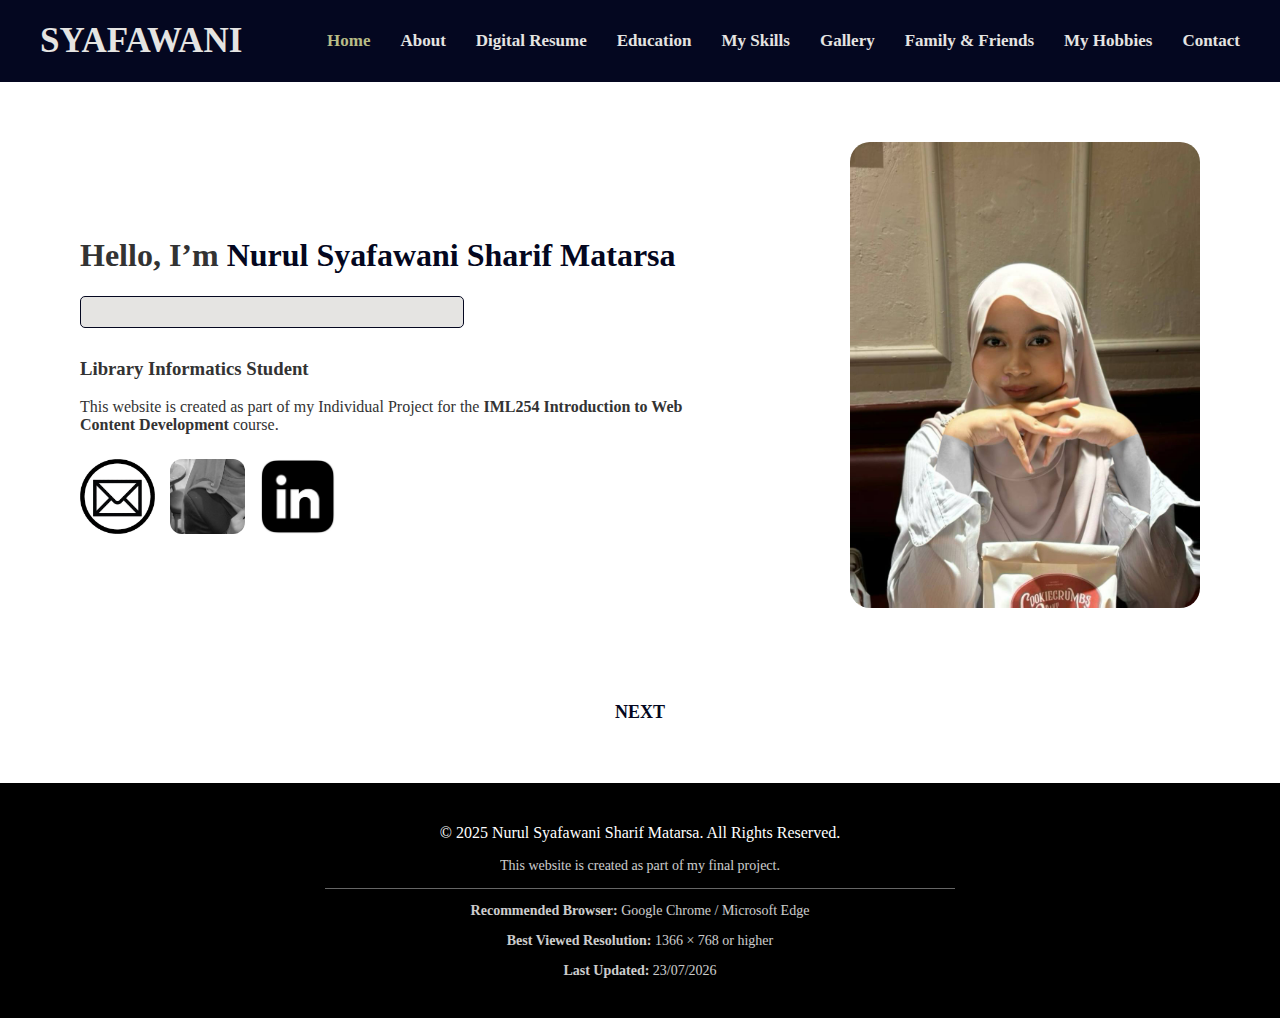
<file: index.html>
<!DOCTYPE html>
<html lang="en">

<head>
  <meta charset="UTF-8">
  <title>Syafawani | Home</title>
  <link rel="stylesheet" href="style.css">
  <meta name="keywords" content="nurul syafawani, library informatics, uitm, digital resume, web content development">
  <meta name="description" content="Personal website and e-resume of Nurul Syafawani Sharif Matarsa, Library Informatics student at UiTM.">
  <meta name="author" content="Nurul Syafawani Sharif Matarsa">
  <script src="script.js" defer></script>
</head>

<body>

<nav class="navbar">
    <div class="logo">SYAFAWANI</div>
    <ul class="nav-links">
      <li><a href="index.html" class="active">Home</a></li> 
      
      <li><a href="about.html">About</a></li>
      <li><a href="digital-resume.html">Digital Resume</a></li>
      <li><a href="education.html">Education</a></li>
      <li><a href="skills.html">My Skills</a></li>
      <li><a href="gallery.html">Gallery</a></li>
      <li><a href="family-friends.html">Family & Friends</a></li>
      <li><a href="hobbies.html">My Hobbies</a></li>
      <li><a href="contact.html">Contact</a></li>
    </ul>
</nav>

<section class="page-section" style="display: flex; justify-content: space-between; align-items: center; gap: 60px;">

<div style="flex-basis: 60%; max-width: 60%;">
<h1>Hello, I’m <span style="color: #040720; font-weight: bold;">Nurul Syafawani Sharif Matarsa</span></h1>

<div class="marquee-container">
<p id="changing-text" class="marquee-text"></p>
</div>

<h3>Library Informatics Student</h3>
<p>
This website is created as part of my Individual Project for the 
<strong>IML254 Introduction to Web Content Development</strong> course.
</p>

<div style="display: flex; gap: 15px; margin-top: 25px;">
<a href="https://mail.google.com/mail/?view=cm&fs=1&to=nsyafawani.info@gmail.com" target="_blank">
  <img src="email.jpg" alt="Email" class="icon-square">
</a>
<a href="https://www.instagram.com/sfytk_/" target="_blank">
  <img src="instagram.jpg" alt="Instagram" class="icon-square">
</a>
<a href="https://www.linkedin.com/in/nurul-syafawani-sharif-matarsa-86b335362" target="_blank">
  <img src="linkedin.jpg" alt="LinkedIn" class="icon-square">
</a>
</div>
</div>

<div style="flex-basis: 40%; text-align: right;">
  <img src="profile.jpg" alt="Syafawani Photo" class="img-portrait" 
style="width: 350px; height: 466px; border-radius: 20px;">
</div>

</section>


<div class="bottom-nav">
  <a href="about.html">NEXT</a>
</div>


<footer class="footer">

<p>© 2025 Nurul Syafawani Sharif Matarsa. All Rights Reserved.</p>

<p class="footer-subtext">
This website is created as part of my final project.
</p>

<hr class="footer-line">
<p class="footer-subtext"><strong>Recommended Browser:</strong> Google Chrome / Microsoft Edge</p>
    <p class="footer-subtext"><strong>Best Viewed Resolution:</strong> 1366 × 768 or higher</p>

<p class="footer-subtext">
<strong>Last Updated:</strong> <span id="lastUpdated"></span>
</p>

</footer>
</body>
</html>
</file>
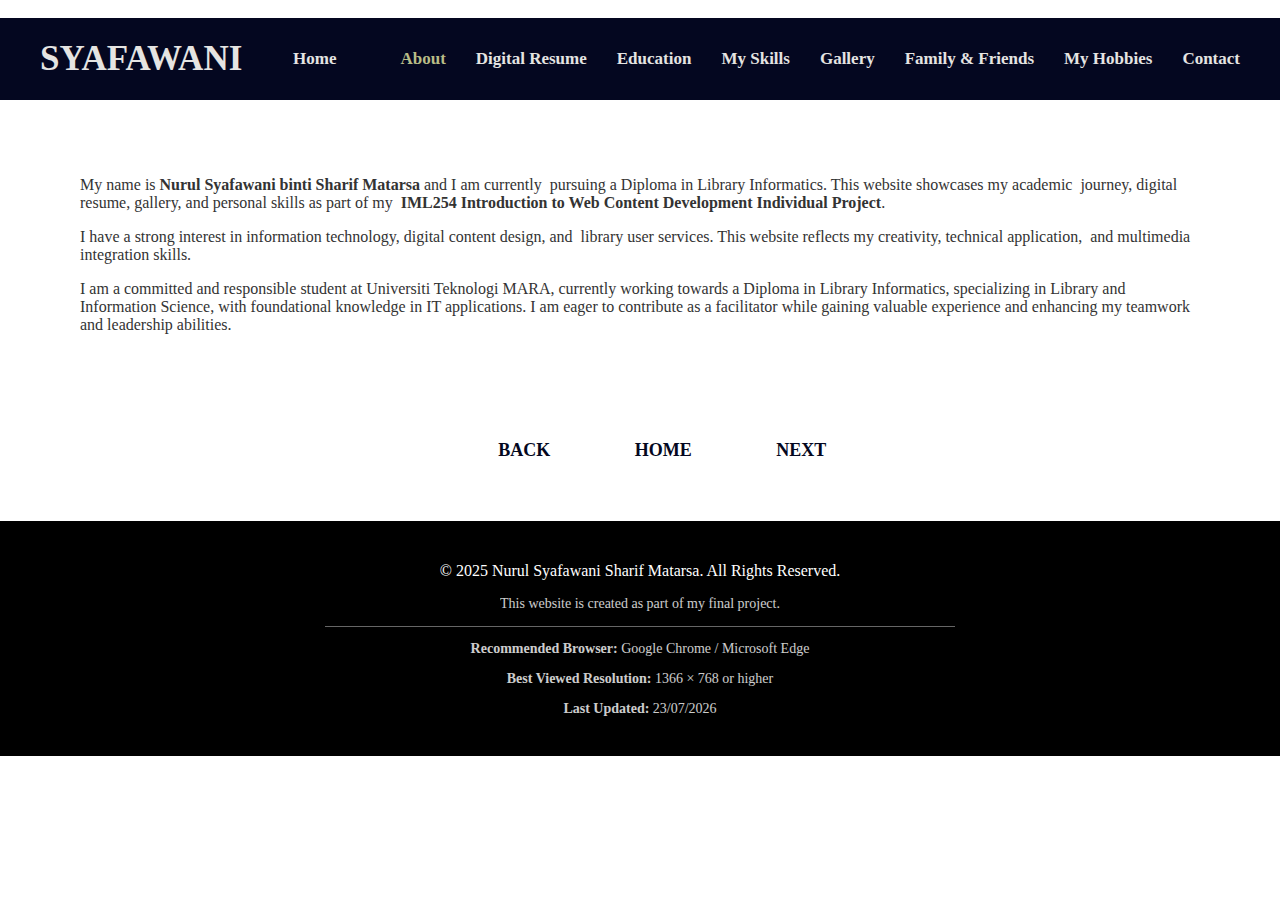
<file: about.html>
<!DOCTYPE html>
<html lang="en">

<head>
  <meta charset="UTF-8">
  <title>About | Syafawani</title>
  <link rel="stylesheet" href="style.css">
  <meta name="keywords" content="nurul syafawani, library informatics, uitm, digital resume, web content development">
  <meta name="description" content="Personal website and e-resume of Nurul Syafawani Sharif Matarsa, Library Informatics student at UiTM.">
  <meta name="author" content="Nurul Syafawani Sharif Matarsa">

</head>

<body>

<nav class="navbar">
<div class="logo">SYAFAWANI</div>
<ul class="nav-links">
<li><a href="index.html">Home</a></li> 

<li><a href="about.html" class="active">About</a></li>

<li><a href="digital-resume.html">Digital Resume</a></li>
<li><a href="education.html">Education</a></li>
<li><a href="skills.html">My Skills</a></li>
<li><a href="gallery.html">Gallery</a></li>
<li><a href="family-friends.html">Family & Friends</a></li>
<li><a href="hobbies.html">My Hobbies</a></li>
<li><a href="contact.html">Contact</a></li>
</ul>
</nav>

<section class="page-section">
<p>
My name is <strong>Nurul Syafawani binti Sharif Matarsa</strong> and I am currently 
pursuing a Diploma in Library Informatics. This website showcases my academic 
journey, digital resume, gallery, and personal skills as part of my 
<strong>IML254 Introduction to Web Content Development Individual Project</strong>.
</p>

<p>
I have a strong interest in information technology, digital content design, and 
library user services. This website reflects my creativity, technical application, 
and multimedia integration skills.
</p>

<p>
I am a committed and responsible student at Universiti Teknologi MARA, currently working towards a Diploma in Library Informatics, specializing in Library and Information Science, with foundational knowledge in IT applications. I am eager to contribute as a facilitator while gaining valuable experience and enhancing my teamwork and leadership abilities.
</p>
</section>


<div class="bottom-nav">
  <a href="index.html">BACK</a>
  <a href="index.html">HOME</a>
  <a href="digital-resume.html">NEXT</a>
</div>



<footer class="footer">
  <p>© 2025 Nurul Syafawani Sharif Matarsa. All Rights Reserved.</p>
  <p class="footer-subtext">This website is created as part of my final project.</p>
  <hr class="footer-line">
  <p class="footer-subtext"><strong>Recommended Browser:</strong> Google Chrome / Microsoft Edge</p>
  <p class="footer-subtext"><strong>Best Viewed Resolution:</strong> 1366 × 768 or higher</p>
  <p class="footer-subtext"><strong>Last Updated:</strong> <span id="lastUpdated"></span></p>
</footer>

<script>
document.getElementById("lastUpdated").textContent =
  new Date(document.lastModified).toLocaleDateString("en-GB");
</script>

</body>

</html>
</file>
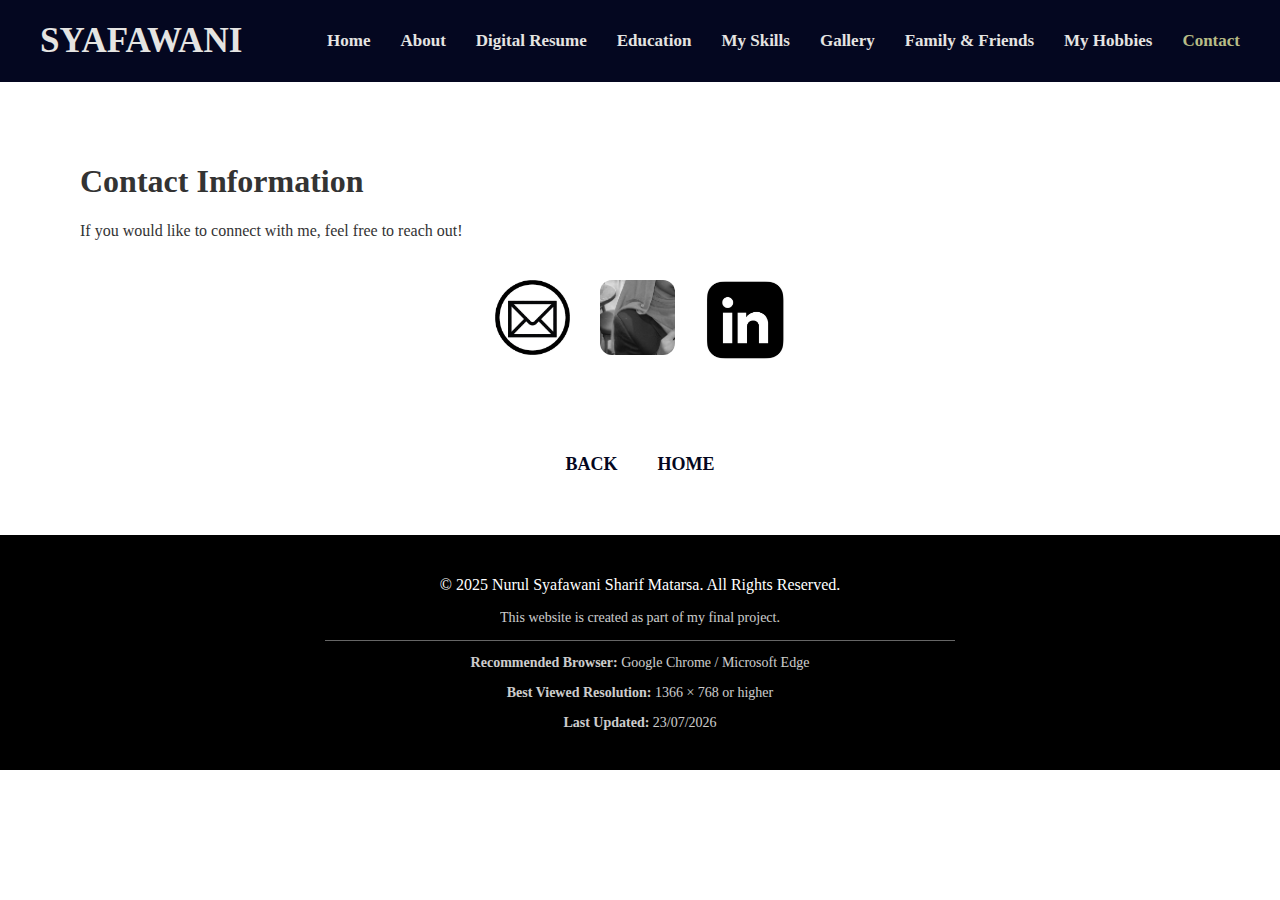
<file: contact.html>
<!DOCTYPE html>
<html lang="en">

<head>
  <meta charset="UTF-8">
  <title>Contact | Syafawani</title>
  <link rel="stylesheet" href="style.css">
  <meta name="keywords" content="nurul syafawani, library informatics, uitm, digital resume, web content development">
  <meta name="description" content="Personal website and e-resume of Nurul Syafawani Sharif Matarsa, Library Informatics student at UiTM.">
  <meta name="author" content="Nurul Syafawani Sharif Matarsa">

</head>

<body>

<nav class="navbar">
<div class="logo">SYAFAWANI</div>
<ul class="nav-links">
<li><a href="index.html" target="_blank">Home</a></li> 

<li><a href="about.html" target="_blank">About</a></li>
        
<li><a href="digital-resume.html" target="_blank">Digital Resume</a></li>

<li><a href="education.html" target="_blank">Education</a></li>

<li><a href="skills.html" target="_blank">My Skills</a></li>

<li><a href="gallery.html" target="_blank">Gallery</a></li>

<li><a href="family-friends.html" target="_blank">Family & Friends</a></li>

<li><a href="hobbies.html" target="_blank">My Hobbies</a></li>

<li><a href="contact.html" class="active">Contact</a></li>
</ul>
</nav>

<section class="page-section">

<h1>Contact Information</h1>
<p>If you would like to connect with me, feel free to reach out!</p>

<div style="display: flex; gap: 30px; margin-top: 40px; justify-content: center;"> 
        
<a href="mailto:nsyafawani.info@gmail.com" target="_blank">
  <img src="email.jpg" alt="Email" class="icon-square">
</a>

<a href="https://www.instagram.com/sfytk_/" target="_blank">
   <img src="instagram.jpg" alt="Instagram" class="icon-square">
</a>

<a href="https://www.linkedin.com/in/nurul-syafawani-sharif-matarsa-86b335362" target="_blank">
   <img src="linkedin.jpg" alt="LinkedIn" class="icon-square" style="width: 80px; height: 80px;">
</a>
</div>

</section>

<div class="bottom-nav">
  <a href="hobbies.html">BACK</a>
  <a href="index.html">HOME</a>
</div>

<footer class="footer">
  <p>© 2025 Nurul Syafawani Sharif Matarsa. All Rights Reserved.</p>
  <p class="footer-subtext">This website is created as part of my final project.</p>
  <hr class="footer-line">
  <p class="footer-subtext"><strong>Recommended Browser:</strong> Google Chrome / Microsoft Edge</p>
  <p class="footer-subtext"><strong>Best Viewed Resolution:</strong> 1366 × 768 or higher</p>
  <p class="footer-subtext"><strong>Last Updated:</strong> <span id="lastUpdated"></span></p>
</footer>

<script>
document.getElementById("lastUpdated").textContent =
  new Date(document.lastModified).toLocaleDateString("en-GB");
</script>

</body>
</html>
</file>
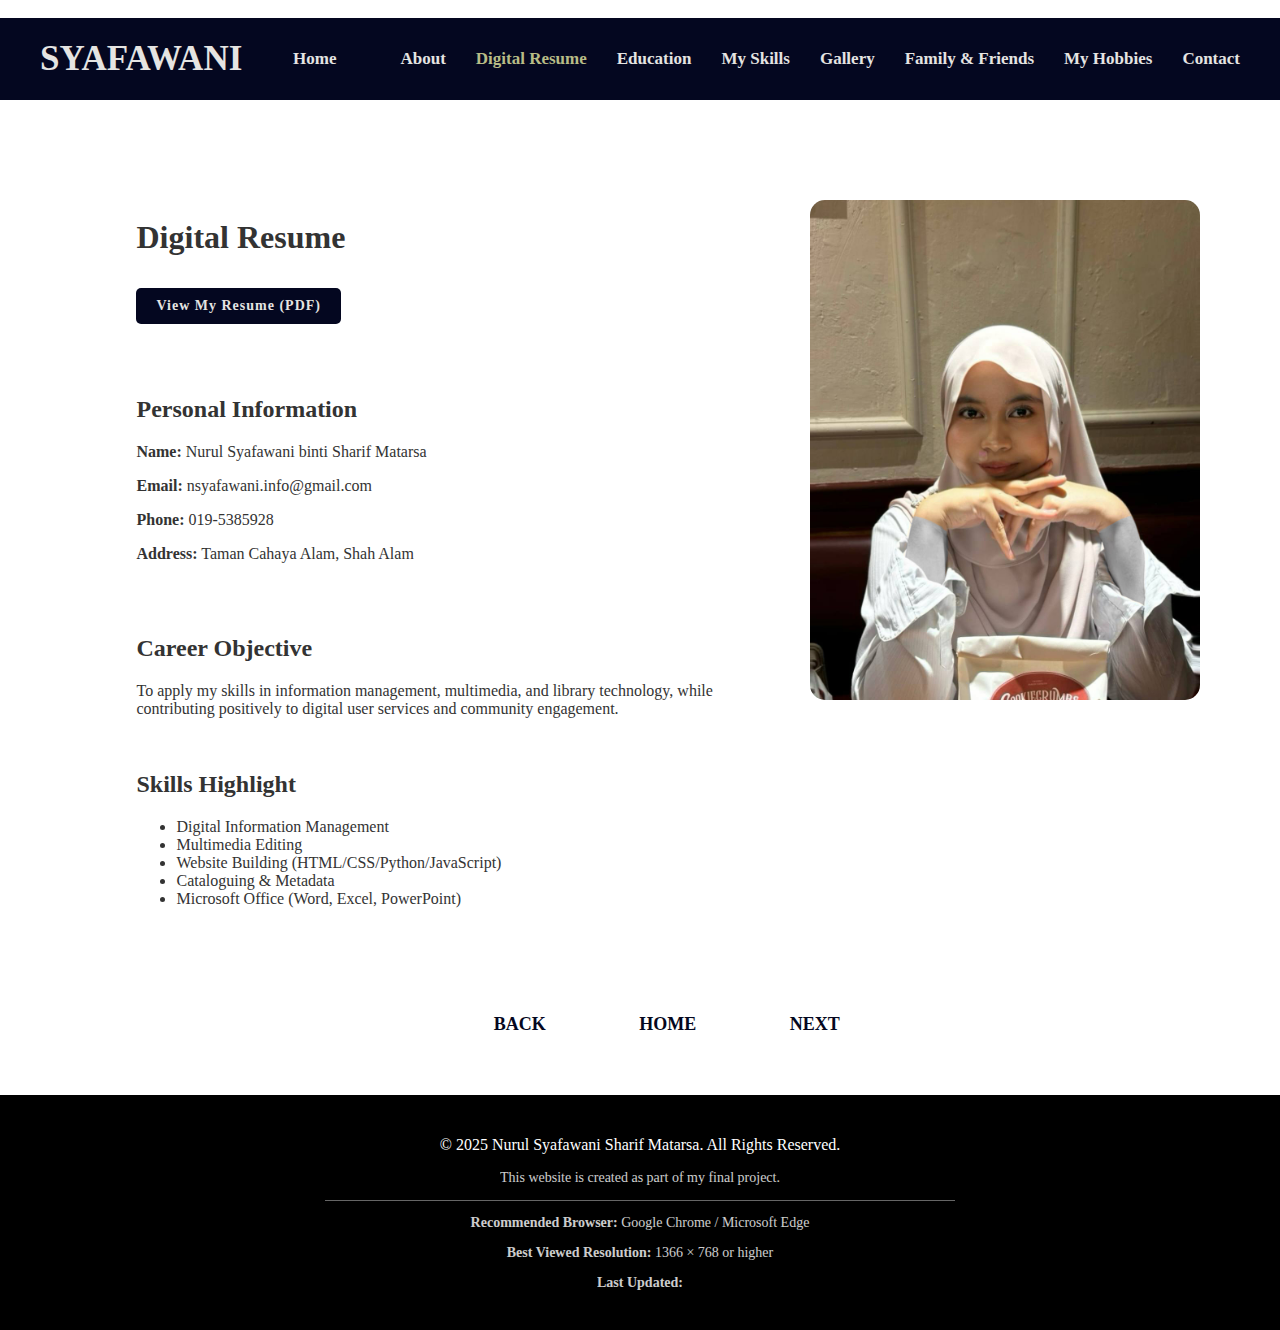
<file: digital-resume.html>
<!DOCTYPE html>
<html lang="en">

<head>
  <meta charset="UTF-8">
  <title>Digital Resume | Syafawani</title>
  <link rel="stylesheet" href="style.css">
  <meta name="keywords" content="nurul syafawani, library informatics, uitm, digital resume, web content development">
  <meta name="description" content="Personal website and e-resume of Nurul Syafawani Sharif Matarsa, Library Informatics student at UiTM.">
  <meta name="author" content="Nurul Syafawani Sharif Matarsa">

</head>

<body>

<nav class="navbar">
<div class="logo">SYAFAWANI</div>
<ul class="nav-links">
<li><a href="index.html" target="_blank">Home</a></li> 

<li><a href="about.html" target="_blank">About</a></li>

<li><a href="digital-resume.html" class="active">Digital Resume</a></li>

<li><a href="education.html" target="_blank">Education</a></li>
<li><a href="skills.html" target="_blank">My Skills</a></li>
<li><a href="gallery.html" target="_blank">Gallery</a></li>
<li><a href="family-friends.html" target="_blank">Family & Friends</a></li>
<li><a href="hobbies.html" target="_blank">My Hobbies</a></li>
<li><a href="contact.html" target="_blank">Contact</a></li>
</ul>
</nav>

<section class="page-section">

<div style="display: flex; gap: 40px; align-items: flex-start; margin-top: 20px;">       
<div style="flex-grow: 1;">
            
<h1>Digital Resume</h1>

<p>
    <a href="resume.pdf" target="_blank" class="anchor-btn">View My Resume (PDF)</a>
</p>
<br>
          
<h2>Personal Information</h2>
<p><strong>Name:</strong> Nurul Syafawani binti Sharif Matarsa</p>
<p><strong>Email:</strong> nsyafawani.info@gmail.com</p>
<p><strong>Phone:</strong> 019-5385928</p>
<p><strong>Address:</strong> Taman Cahaya Alam, Shah Alam</p>
<br>
            
<h2>Career Objective</h2>
<p>
To apply my skills in information management, multimedia, and library technology,
while contributing positively to digital user services and community engagement.
</p>
<br>
<h2>Skills Highlight</h2>
<ul>
<li>Digital Information Management</li>
<li>Multimedia Editing</li>
<li>Website Building (HTML/CSS/Python/JavaScript)</li>
<li>Cataloguing & Metadata</li>
<li>Microsoft Office (Word, Excel, PowerPoint)</li>
</ul>
</div>

<div style="flex-shrink: 0; text-align: right; margin-top: 20px;">
  <img src="profile.jpg" alt="Profile Photo" class="img-portrait" 
style="width: 390px; height: 500px; border-radius: 15px;">
</div>

</div>
</section>

<div class="bottom-nav">
    <a href="about.html">BACK</a>
    <a href="index.html">HOME</a>
    <a href="education.html">NEXT</a>
</div>

<footer class="footer">
  <p>© 2025 Nurul Syafawani Sharif Matarsa. All Rights Reserved.</p>
  <p class="footer-subtext">This website is created as part of my final project.</p>
  <hr class="footer-line">
  <p class="footer-subtext"><strong>Recommended Browser:</strong> Google Chrome / Microsoft Edge</p>
  <p class="footer-subtext"><strong>Best Viewed Resolution:</strong> 1366 × 768 or higher</p>
  <p class="footer-subtext"><strong>Last Updated:</strong> <span id="lastUpdated"></span></p>
</footer>
</body>
</html>
</file>
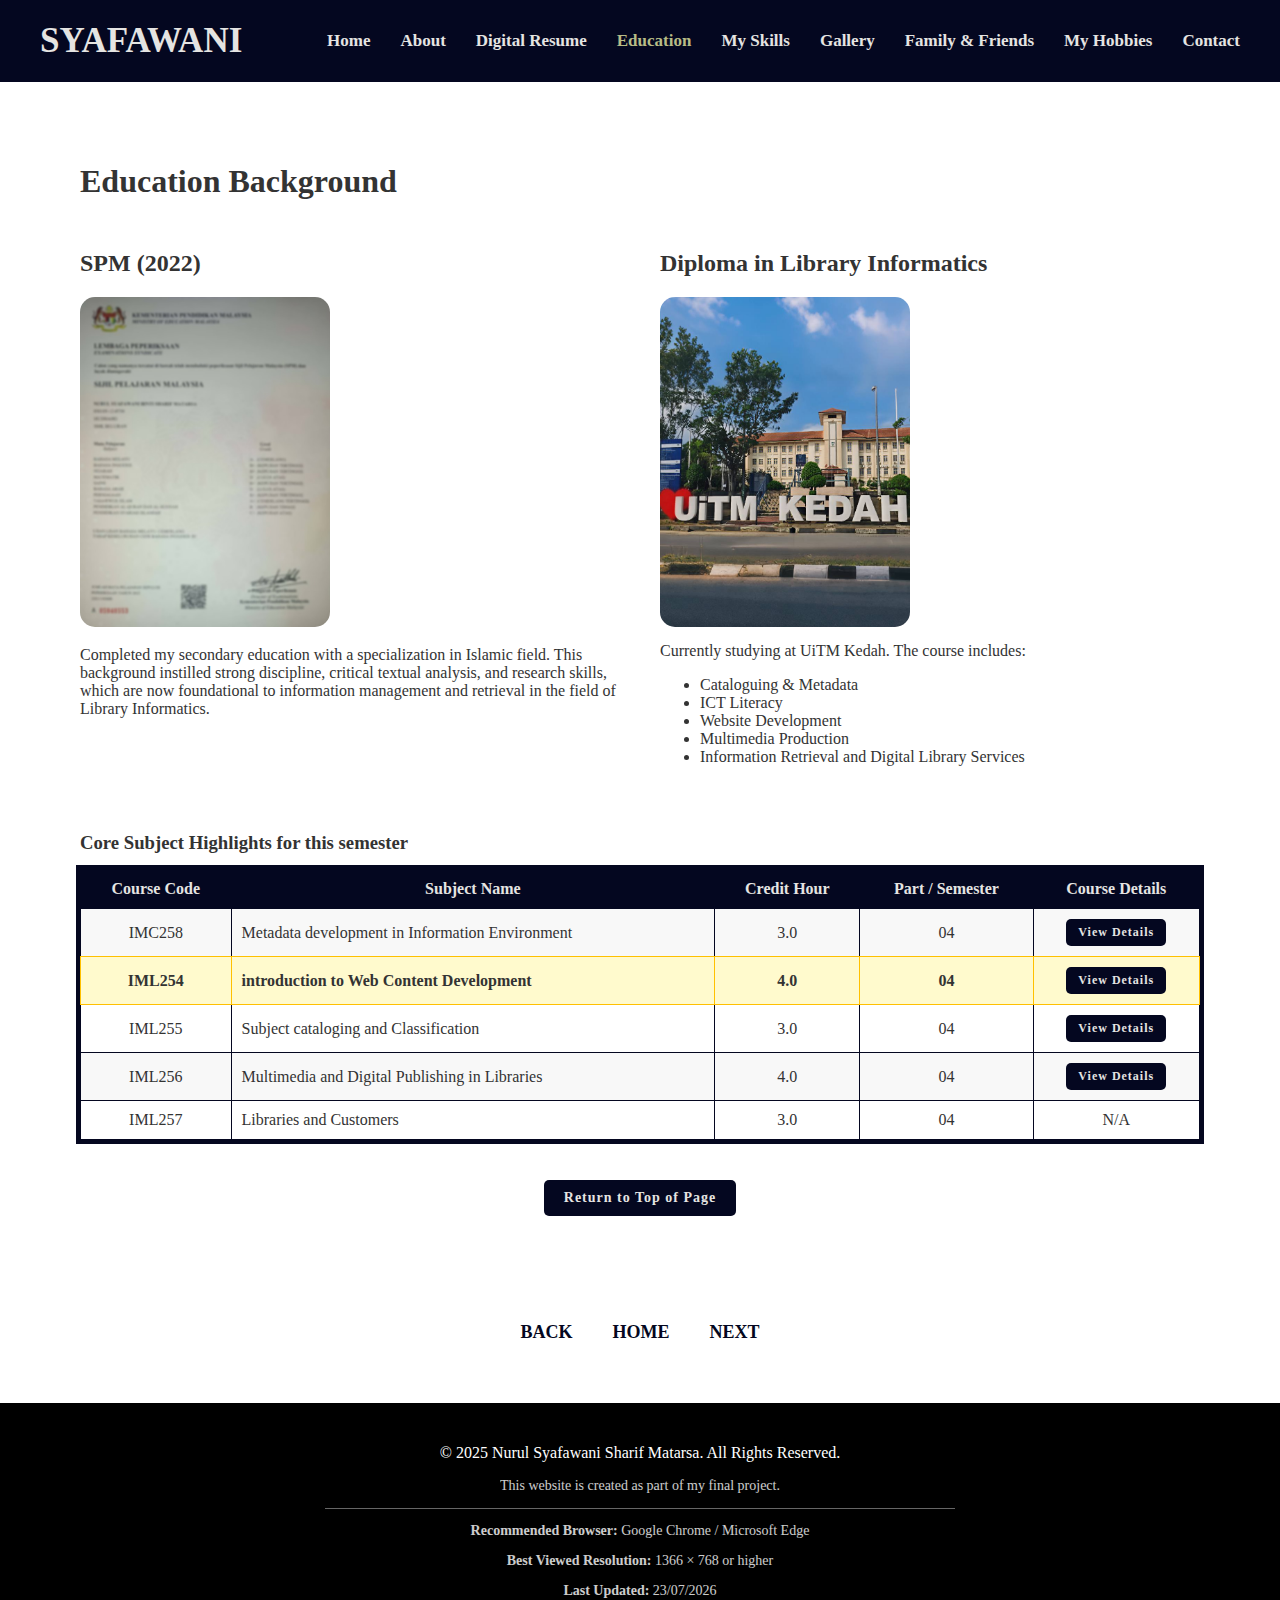
<file: education.html>
<!DOCTYPE html>
<html lang="en">

<head>
  <meta charset="UTF-8">
  <title>Education | Syafawani</title>
  <link rel="stylesheet" href="style.css">
  <meta name="keywords" content="nurul syafawani, library informatics, uitm, digital resume, web content development">
  <meta name="description" content="Personal website and e-resume of Nurul Syafawani Sharif Matarsa, Library Informatics student at UiTM.">
  <meta name="author" content="Nurul Syafawani Sharif Matarsa">

</head>
<body>

<nav class="navbar">
  <div class="logo">SYAFAWANI</div>
  <ul class="nav-links">
    <li><a href="index.html">Home</a></li> 
    <li><a href="about.html">About</a></li>
    <li><a href="digital-resume.html">Digital Resume</a></li>
    
    <li><a href="education.html" class="active">Education</a></li>
    
    <li><a href="skills.html">My Skills</a></li>
    <li><a href="gallery.html">Gallery</a></li>
    <li><a href="family-friends.html">Family & Friends</a></li>
    <li><a href="hobbies.html">My Hobbies</a></li>
    <li><a href="contact.html">Contact</a></li>
  </ul>
</nav>

<section class="page-section">
<h1>Education Background</h1>

<div style="display: flex; gap: 40px; margin-top: 30px;">
    
<div style="flex: 1; min-width: 45%;">
<h2>SPM (2022)</h2>
<div class="photo-row" style="margin-top: 15px; justify-content: flex-start;">
<a href="sijil spm.jpg" target="_blank" title="Click to view full SPM Certificate">
<img src="sijil spm.jpg" alt="SPM Certificate" class="img-portrait">
</a>
</div>
<p style="margin-top: 15px;">Completed my secondary education with a specialization in Islamic field. This background instilled strong discipline, critical textual analysis, and research skills, which are now foundational to information management and retrieval in the field of Library Informatics.</p>
</div>
    
<div style="flex: 1; min-width: 45%;">
<h2>Diploma in Library Informatics</h2>
<div class="photo-row" style="margin-top: 15px; justify-content: flex-start;">
<img src="uitm.jpg" alt="UiTM Campus" class="img-portrait">
</div>
<p style="margin-top: 15px;">
Currently studying at UiTM Kedah. The course includes:
</p>
<ul>
<li>Cataloguing & Metadata</li>
<li>ICT Literacy</li>
<li>Website Development</li>
<li>Multimedia Production</li>
<li>Information Retrieval and Digital Library Services</li>
</ul>
</div>
    
</div>
<h3 style="margin-top: 50px; margin-bottom: 15px;">Core Subject Highlights for this semester</h3>

<table border="1" style="width: 100%; border-collapse: collapse; margin: 0 auto;">
<thead>
<tr style="background-color: #040720; color: #E5E4E2;">
  <th style="padding: 10px;">Course Code</th>
  <th style="padding: 10px;">Subject Name</th>
  <th style="padding: 10px;">Credit Hour</th>
  <th style="padding: 10px;">Part / Semester</th>
  <th style="padding: 10px;">Course Details</th>
</tr>
</thead>

<tbody>
<tr>
  <td style="padding: 10px; text-align: center;">IMC258</td>
  <td style="padding: 10px;">Metadata development in Information Environment</td>
  <td style="padding: 10px; text-align: center;">3.0</td>
  <td style="padding: 10px; text-align: center;">04</td>
  <td style="padding: 10px; text-align: center;">
  <a href="https://ufuture.uitm.edu.my/mooc/course_detail.php?course=IMC258" target="_blank" class="anchor-btn" style="margin: 0; padding: 6px 12px; font-size: 12px;">View Details</a>
</td>
</tr>
  
<tr>
<tr class="highlight-row">
  <td style="padding: 10px; text-align: center;">IML254</td>
  <td style="padding: 10px;">introduction to Web Content Development</td>
  <td style="padding: 10px; text-align: center;">4.0</td>
  <td style="padding: 10px; text-align: center;">04</td>
  <td style="padding: 10px; text-align: center;">
  <a href="https://ufuture.uitm.edu.my/mooc/course_detail.php?course=IML254" target="_blank" class="anchor-btn" style="margin: 0; padding: 6px 12px; font-size: 12px;">View Details</a>
</td>
</tr>

<tr>
  <td style="padding: 10px; text-align: center;">IML255</td>
  <td style="padding: 10px;">Subject cataloging and Classification</td>
  <td style="padding: 10px; text-align: center;">3.0</td>
  <td style="padding: 10px; text-align: center;">04</td>
  <td style="padding: 10px; text-align: center;">
  <a href="https://ufuture.uitm.edu.my/mooc/course_detail.php?course=IML255" target="_blank" class="anchor-btn" style="margin: 0; padding: 6px 12px; font-size: 12px;">View Details</a>
</td>
</tr>

<tr>
  <td style="padding: 10px; text-align: center;">IML256</td>
  <td style="padding: 10px;">Multimedia and Digital Publishing in Libraries</td>
  <td style="padding: 10px; text-align: center;">4.0</td>
  <td style="padding: 10px; text-align: center;">04</td>
  <td style="padding: 10px; text-align: center;">
  <a href="https://ufuture.uitm.edu.my/mooc/course_detail.php?course=IML256" target="_blank" class="anchor-btn" style="margin: 0; padding: 6px 12px; font-size: 12px;">View Details</a>
</td>
</tr>

<tr>
  <td style="padding: 10px; text-align: center;">IML257</td>
  <td style="padding: 10px;">Libraries and Customers</td>
  <td style="padding: 10px; text-align: center;">3.0</td>
  <td style="padding: 10px; text-align: center;">04</td>
  <td style="padding: 10px; text-align: center;">
N/A
</td>
</tr>
</tbody>
</table>

<p style="text-align: center; margin-top: 30px;">
<a href="#top"class="anchor-btn">Return to Top of Page</a>
</p>

</section>

<div class="bottom-nav">
  <a href="digital-resume.html">BACK</a>
  <a href="index.html">HOME</a>
  <a href="skills.html">NEXT</a>
</div>

<footer class="footer">
  <p>© 2025 Nurul Syafawani Sharif Matarsa. All Rights Reserved.</p>
  <p class="footer-subtext">This website is created as part of my final project.</p>
  <hr class="footer-line">
  <p class="footer-subtext"><strong>Recommended Browser:</strong> Google Chrome / Microsoft Edge</p>
  <p class="footer-subtext"><strong>Best Viewed Resolution:</strong> 1366 × 768 or higher</p>
  <p class="footer-subtext"><strong>Last Updated:</strong> <span id="lastUpdated"></span></p>
</footer>

<script>
document.getElementById("lastUpdated").textContent =
new Date(document.lastModified).toLocaleDateString("en-GB");
</script>

</body>

</html>
</file>
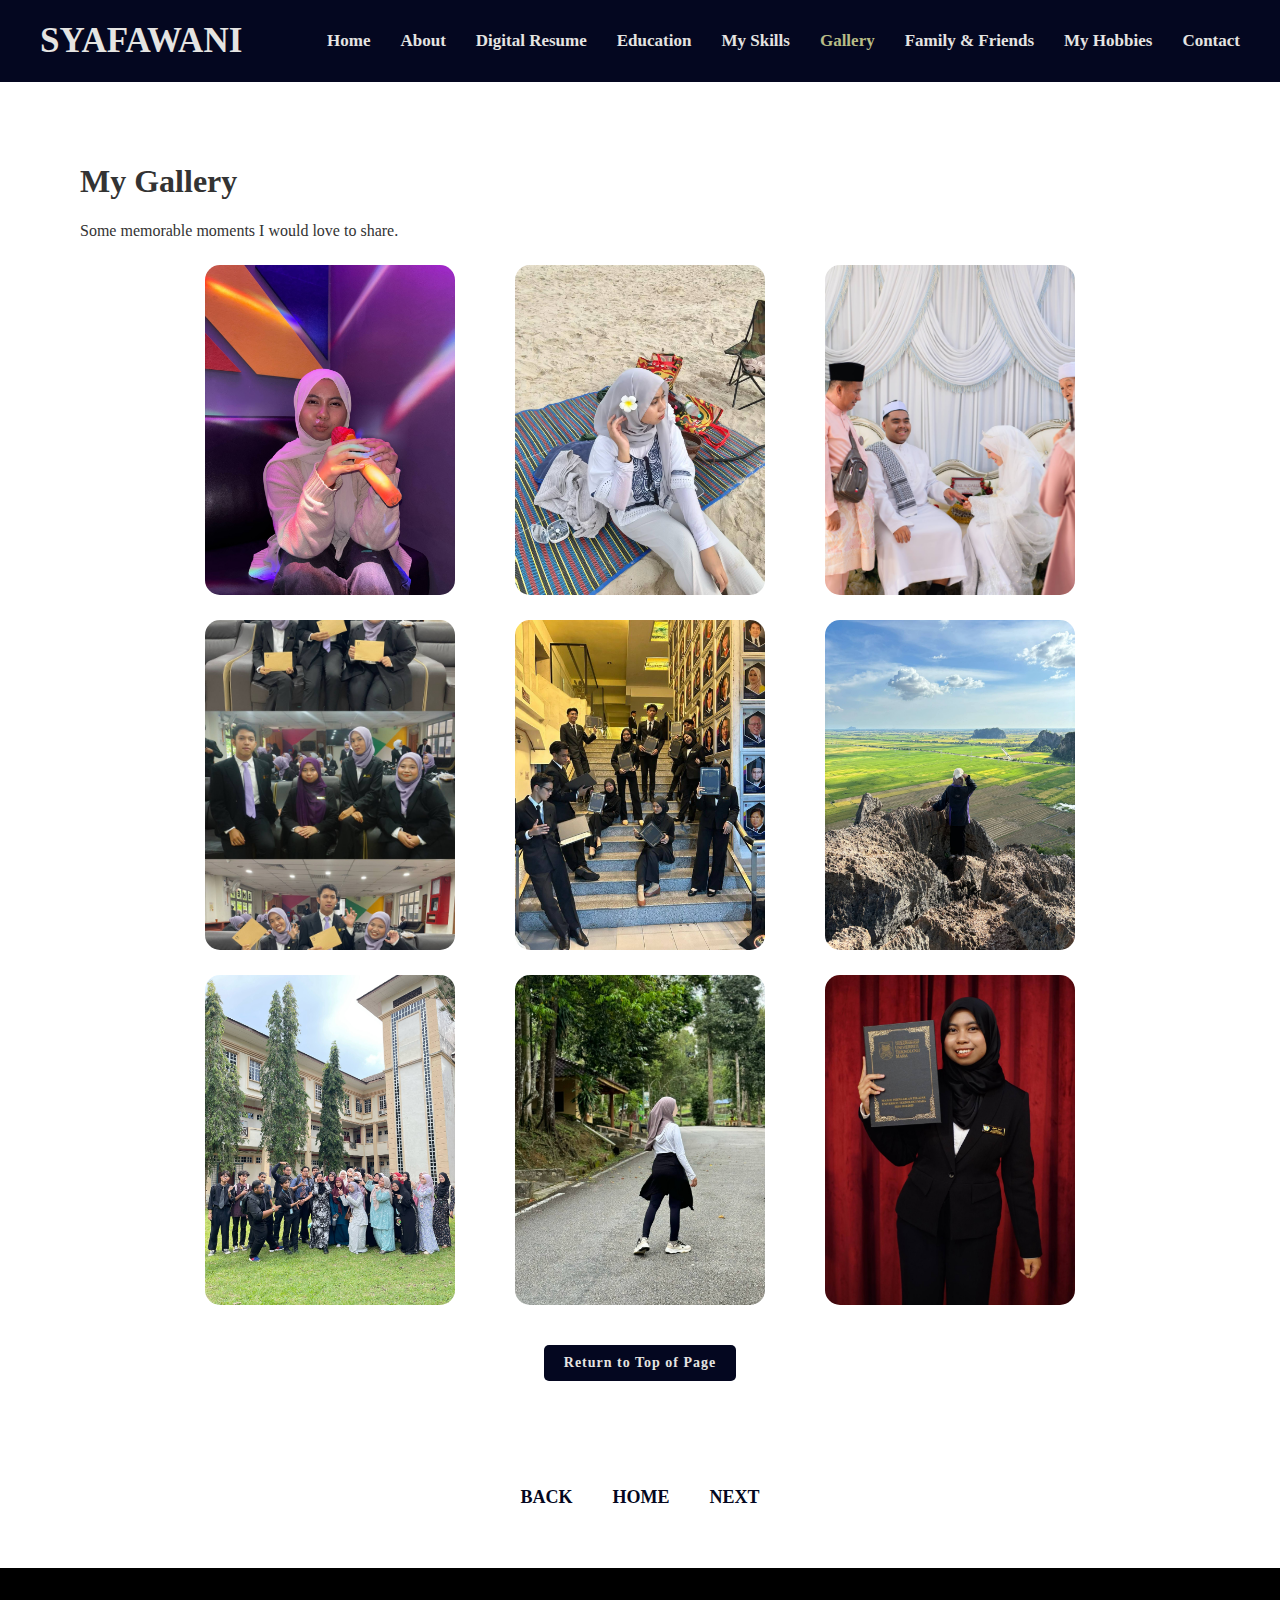
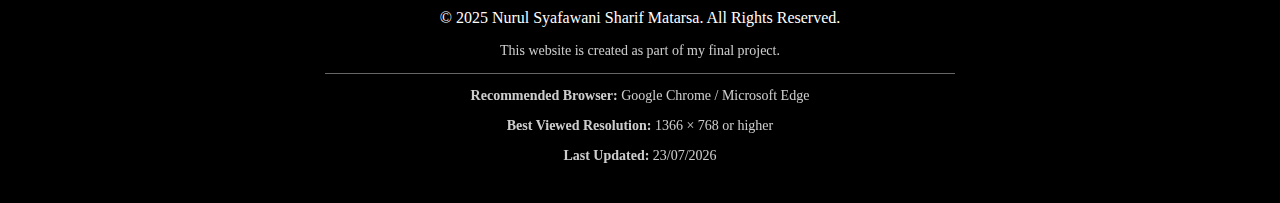
<file: gallery.html>
<!DOCTYPE html>
<html lang="en">

<head>
  <meta charset="UTF-8">
  <title>Gallery | Syafawani</title>
  <link rel="stylesheet" href="style.css">
  <meta name="keywords" content="nurul syafawani, library informatics, uitm, digital resume, web content development">
  <meta name="description" content="Personal website and e-resume of Nurul Syafawani Sharif Matarsa, Library Informatics student at UiTM.">
  <meta name="author" content="Nurul Syafawani Sharif Matarsa">

</head>

<body>

<nav class="navbar">
<div class="logo">SYAFAWANI</div>
<ul class="nav-links">
<li><a href="index.html">Home</a></li> 
<li><a href="about.html">About</a></li>
<li><a href="digital-resume.html">Digital Resume</a></li>
<li><a href="education.html">Education</a></li>
<li><a href="skills.html">My Skills</a></li>

<li><a href="gallery.html" class="active">Gallery</a></li>

 <li><a href="family-friends.html">Family & Friends</a></li>
<li><a href="hobbies.html">My Hobbies</a></li>
<li><a href="contact.html">Contact</a></li>
</ul>
</nav>

<section class="page-section">

<h1>My Gallery</h1>
<p>Some memorable moments I would love to share.</p>

<div class="photo-row" style="gap: 60px;"> 
  <img src="memory 1.jpg" class="img-portrait" alt="Gallery Photo 1" style="filter: blur(0.2px);">
  <img src="memory 2.jpg" class="img-portrait" alt="Gallery Photo 2" style="filter: blur(0.2px);">
  <img src="memory 3.jpg" class="img-portrait" alt="Gallery Photo 3" style="filter: blur(0.2px);">
</div>

<div class="photo-row" style="gap: 60px;">
  <img src="memory 4.jpg" class="img-portrait" alt="Gallery Photo 4" style="filter: blur(0.2px);">
  <img src="memory 5.jpg" class="img-portrait" alt="Gallery Photo 5" style="filter: blur(0.2px);">
  <img src="memory 6.jpg" class="img-portrait" alt="Gallery Photo 6" style="filter: blur(0.2px);">
</div>
    
<div class="photo-row" style="gap: 60px;">
   <img src="memory 7.jpg" class="img-portrait" alt="Gallery Photo 7" style="filter: blur(0.2px);">
   <img src="memory 8.jpg" class="img-portrait" alt="Gallery Photo 8" style="filter: blur(0.2px);">
   <img src="memory 9.jpg" class="img-portrait" alt="Gallery Photo 9" style="filter: blur(0.2px);">
</div>

<p style="text-align: center; margin-top: 30px;">
<a href="#top"class="anchor-btn">Return to Top of Page</a>
</p>

</section>

<div class="bottom-nav">
  <a href="skills.html">BACK</a>
  <a href="index.html">HOME</a>
  <a href="family-friends.html">NEXT</a>
</div>

<footer class="footer">
  <p>© 2025 Nurul Syafawani Sharif Matarsa. All Rights Reserved.</p>
  <p class="footer-subtext">This website is created as part of my final project.</p>
  <hr class="footer-line">
  <p class="footer-subtext"><strong>Recommended Browser:</strong> Google Chrome / Microsoft Edge</p>
  <p class="footer-subtext"><strong>Best Viewed Resolution:</strong> 1366 × 768 or higher</p>
  <p class="footer-subtext"><strong>Last Updated:</strong> <span id="lastUpdated"></span></p>
</footer>

<script>
document.getElementById("lastUpdated").textContent =
  new Date(document.lastModified).toLocaleDateString("en-GB");
</script>

</body>


</html>
</file>
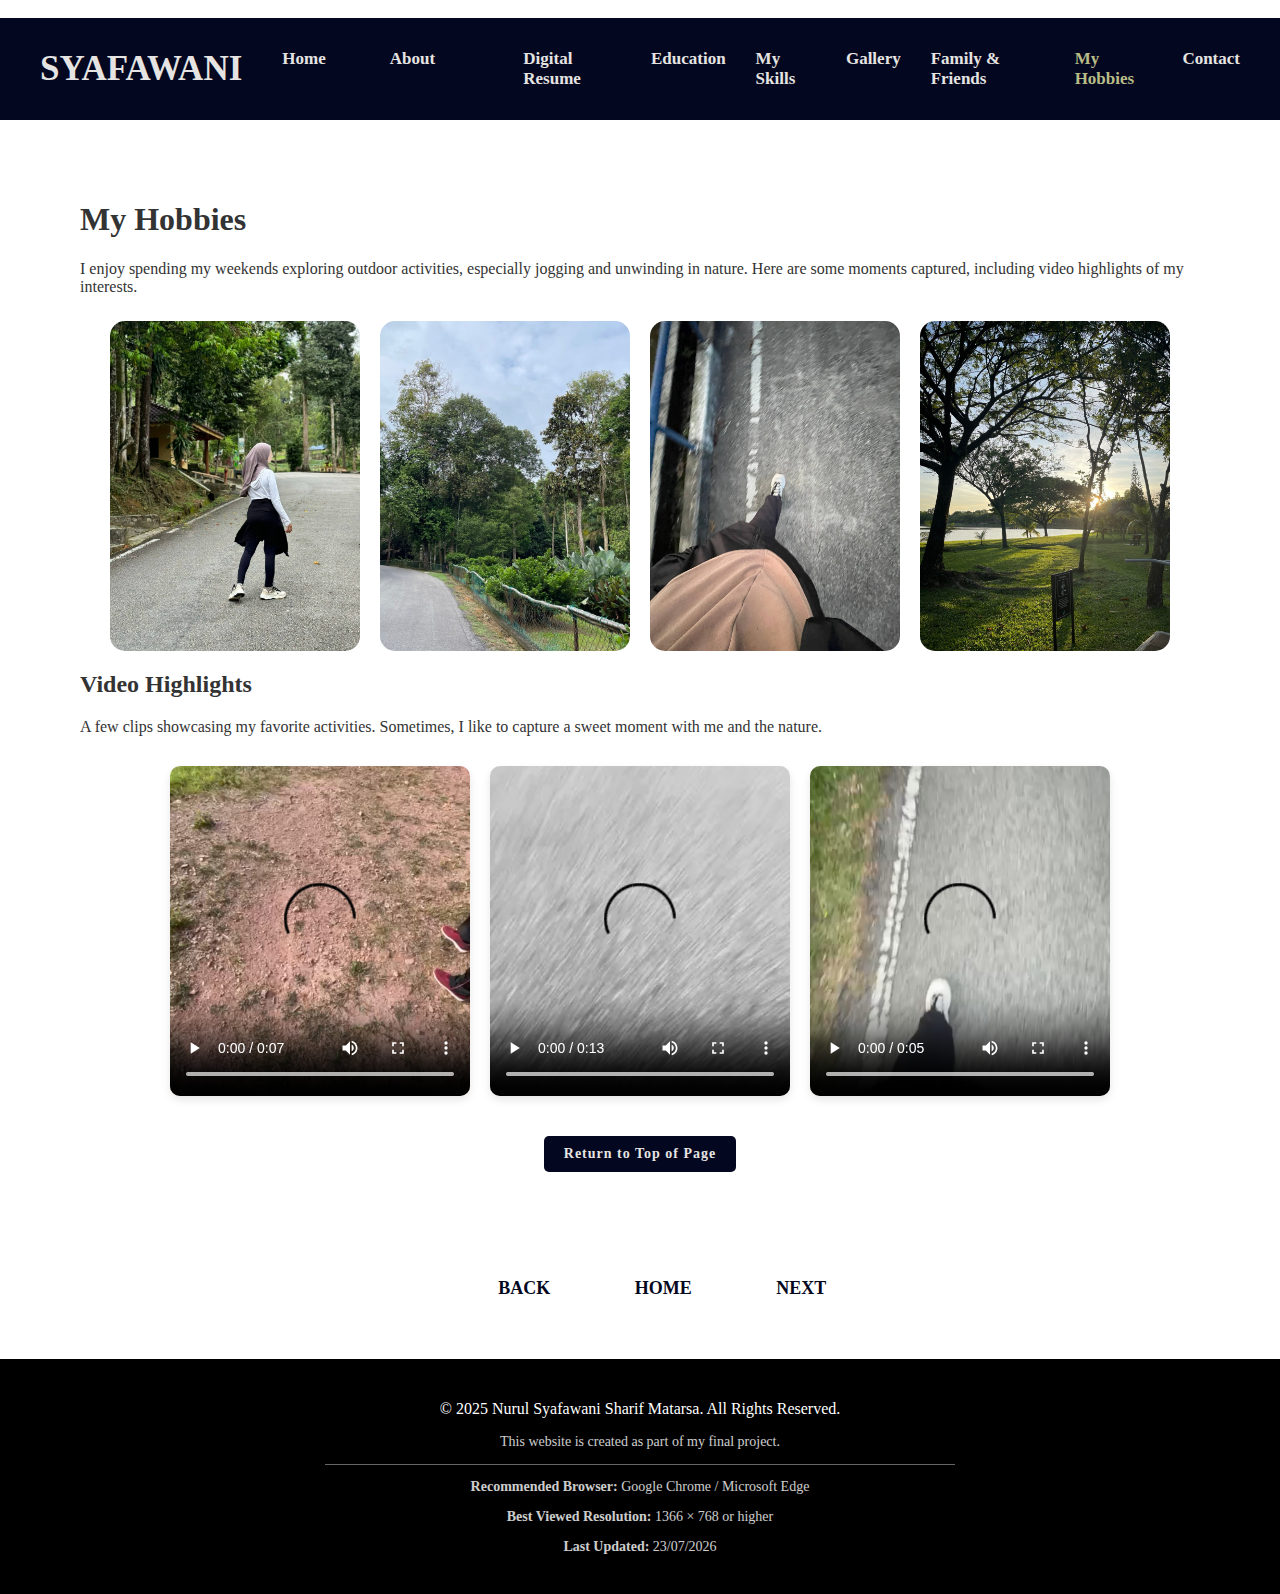
<file: hobbies.html>
<!DOCTYPE html>
<html lang="en">

<head>
  <meta charset="UTF-8">
  <title>My Hobbies | Syafawani</title>
  <link rel="stylesheet" href="style.css">
  <meta name="keywords" content="nurul syafawani, library informatics, uitm, digital resume, web content development">
  <meta name="description" content="Personal website and e-resume of Nurul Syafawani Sharif Matarsa, Library Informatics student at UiTM.">
  <meta name="author" content="Nurul Syafawani Sharif Matarsa">

</head>

<body>

<nav class="navbar">
<div class="logo">SYAFAWANI</div>
<ul class="nav-links">
<li><a href="index.html" target="_blank">Home</a></li> 

<li><a href="about.html" target="_blank">About</a></li>
        
<li><a href="digital-resume.html" target="_blank">Digital Resume</a></li>

<li><a href="education.html" target="_blank">Education</a></li>

<li><a href="skills.html" target="_blank">My Skills</a></li>

<li><a href="gallery.html" target="_blank">Gallery</a></li>

<li><a href="family-friends.html" target="_blank">Family & Friends</a></li>

<li><a href="hobbies.html" class="active">My Hobbies</a></li>

<li><a href="contact.html" target="_blank">Contact</a></li>
</ul>
</nav>

<section class="page-section">
<h1>My Hobbies</h1>
<p>I enjoy spending my weekends exploring outdoor activities, especially jogging and unwinding in nature. Here are some moments captured, including video highlights of my interests.</p>

<div class="photo-row">
<img src="hobbies.jpg" class="img-portrait" alt="Jogging outside">
<img src="hobbies3.jpg" class="img-portrait" alt="Nature walk">
<img src="hobbies2.jpg" class="img-portrait" alt="Outdoor exercise">
<img src="hobbies4.jpg" class="img-portrait" alt="Relaxing in nature">
</div>

<h2>Video Highlights</h2>
<p>A few clips showcasing my favorite activities.
Sometimes, I like to capture a sweet moment with me and the nature.</p>

<div class="video-row">
<video width="300" height="200" controls>
<source src="galleryvid1.MOV" type="video/mp4">
Your browser does not support the video tag.
</video>
<video width="300" height="200" controls>
<source src="galleryvid3.MOV" type="video/mp4">
Your browser does not support the video tag.
</video>
<video width="300" height="200" controls>
<source src="galleryvid2.MOV" type="video/mp4">
Your browser does not support the video tag.
</video>
</div>

<p style="text-align: center; margin-top: 30px;">
<a href="#top"class="anchor-btn">Return to Top of Page</a>
</p>

</section>

<div class="bottom-nav">
  <a href="family-friends.html">BACK</a>
  <a href="index.html">HOME</a>
  <a href="contact.html">NEXT</a>
</div>

<footer class="footer">
  <p>© 2025 Nurul Syafawani Sharif Matarsa. All Rights Reserved.</p>
  <p class="footer-subtext">This website is created as part of my final project.</p>
  <hr class="footer-line">
  <p class="footer-subtext"><strong>Recommended Browser:</strong> Google Chrome / Microsoft Edge</p>
  <p class="footer-subtext"><strong>Best Viewed Resolution:</strong> 1366 × 768 or higher</p>
  <p class="footer-subtext"><strong>Last Updated:</strong> <span id="lastUpdated"></span></p>
</footer>

<script>
document.getElementById("lastUpdated").textContent =
  new Date(document.lastModified).toLocaleDateString("en-GB");
</script>

</body>
</html>
</file>
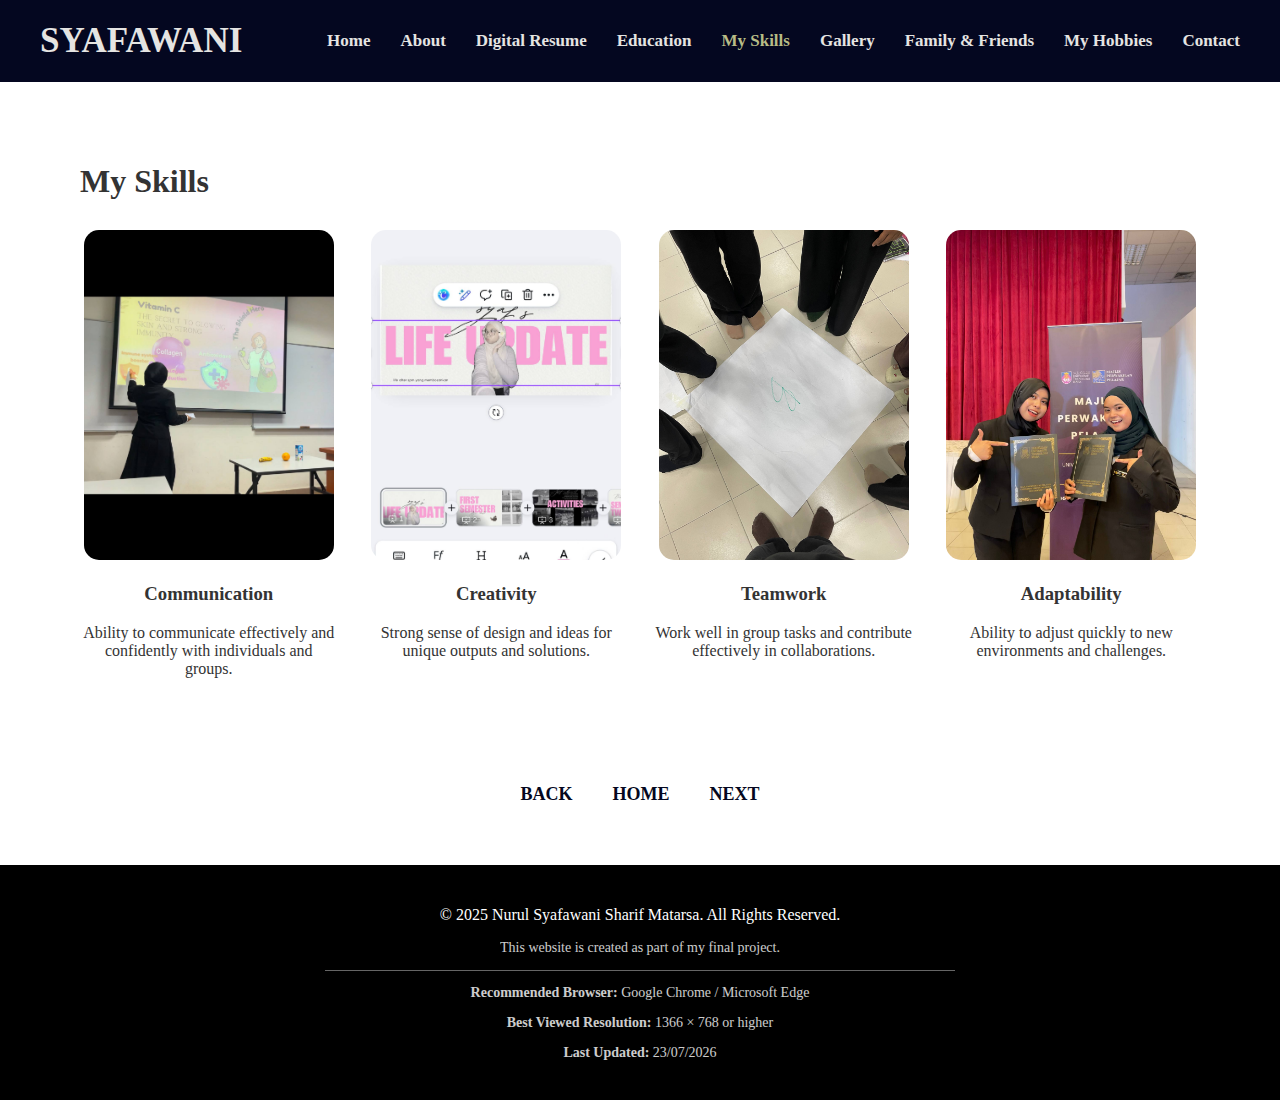
<file: skills.html>
<!DOCTYPE html>
<html lang="en">

<head>
  <meta charset="UTF-8">
  <title>Skills | Syafawani</title>
  <link rel="stylesheet" href="style.css">
  <meta name="keywords" content="nurul syafawani, library informatics, uitm, digital resume, web content development">
  <meta name="description" content="Personal website and e-resume of Nurul Syafawani Sharif Matarsa, Library Informatics student at UiTM.">
  <meta name="author" content="Nurul Syafawani Sharif Matarsa">

</head>

<body>

<nav class="navbar">
<div class="logo">SYAFAWANI</div>
<ul class="nav-links">
<li><a href="index.html" target="_blank">Home</a></li> 

<li><a href="about.html" target="_blank">About</a></li>
        
<li><a href="digital-resume.html" target="_blank">Digital Resume</a></li>

<li><a href="education.html" target="_blank">Education</a></li>

<li><a href="skills.html" class="active">My Skills</a></li>

<li><a href="gallery.html" target="_blank">Gallery</a></li>
<li><a href="family-friends.html" target="_blank">Family & Friends</a></li>
<li><a href="hobbies.html" target="_blank">My Hobbies</a></li>
<li><a href="contact.html" target="_blank">Contact</a></li>
</ul>
</nav>

<section class="page-section">
<h1>My Skills</h1>

<div class="skills-row">

<div class="skill-card">
<img src="skill1.jpg" class="img-portrait">
<h3>Communication</h3>
<p>Ability to communicate effectively and confidently with individuals and groups.</p>
</div>

<div class="skill-card">
<img src="skill2.jpg" class="img-portrait">
<h3>Creativity</h3>
<p>Strong sense of design and ideas for unique outputs and solutions.</p>
</div>

<div class="skill-card">
<img src="skill3.jpg" class="img-portrait">
<h3>Teamwork</h3>
<p>Work well in group tasks and contribute effectively in collaborations.</p>
</div>

<div class="skill-card">
<img src="skill4.jpg" class="img-portrait">
<h3>Adaptability</h3>
<p>Ability to adjust quickly to new environments and challenges.</p>
</div>

</div>

</section>

<div class="bottom-nav">
  <a href="education.html">BACK</a>
  <a href="index.html">HOME</a>
  <a href="gallery.html">NEXT</a>
</div>

<footer class="footer">
  <p>© 2025 Nurul Syafawani Sharif Matarsa. All Rights Reserved.</p>
  <p class="footer-subtext">This website is created as part of my final project.</p>
  <hr class="footer-line">
  <p class="footer-subtext"><strong>Recommended Browser:</strong> Google Chrome / Microsoft Edge</p>
  <p class="footer-subtext"><strong>Best Viewed Resolution:</strong> 1366 × 768 or higher</p>
  <p class="footer-subtext"><strong>Last Updated:</strong> <span id="lastUpdated"></span></p>
</footer>

<script>
document.getElementById("lastUpdated").textContent =
  new Date(document.lastModified).toLocaleDateString("en-GB");
</script>

</body>
</html>
</file>
<file: style.css>
body {
  margin: 0;
  padding: 0;
  font-family: palatino, serif;
  background-color: #fff;
  color: #333;
}

.navbar {
  background-color: #040720;
  padding: 15px 40px;
  display: flex;
  justify-content: space-between;
  align-items: center;
}

.logo {
  color: #E5E4E2;
  font-size: 35px;
  font-weight: bold;
}

.nav-links {
  list-style: none;
  display: flex;
  gap: 30px;
}

.nav-links a {
  text-decoration: none;
  color: #E5E4E2;
  font-size: 17px;
  font-weight: bold;
}

.nav-links a.active,
.nav-links a:hover {
  color: #B8BC86;
}

.page-section {
  padding: 60px 80px;
}

.photo-row {
  display: flex;
  gap: 20px;
  margin-top: 25px;
  justify-content: center;
}

.img-portrait {
  width: 250px;
  height: 330px;
  object-fit: cover;
  border-radius: 15px;
}

.skills-row {
  display: flex;
  gap: 30px;
  margin-top: 30px;
  justify-content: center;
}

.skill-card {
  width: 260px;
  text-align: center;
}

.icon-square {
  width: 75px;
  height: 75px;
  object-fit: cover;
  border-radius: 12px;
  transition: 0.3s;
}

.icon-square:hover {
  transform: scale(1.1);
}

.anchor-btn {
  display: inline-block;
  padding: 10px 20px;
  background-color: #040720; /* Dark blue background */
  color: #E5E4E2 !important; /* Light text color */
  text-decoration: none; /* Remove underline */
  border-radius: 5px;
  font-weight: bold;
  font-size: 14px;
  letter-spacing: 1px;
  margin-top: 10px;
  transition: background-color 0.3s;
}

.anchor-btn:hover {
  background-color: #B8BC86; /* Hover color */
  color: #000 !important; /* Change text to black on hover */
}

.bottom-nav {
  margin: 30px 0;
  text-align: center;
  display: flex;
  justify-content: center;
  gap: 40px;
  font-size: 18px;
}

.bottom-nav a {
  text-decoration: none;
  color: #040720;
  font-weight: bold;
}

.bottom-nav a:hover {
  color: #B8BC86;
}

.footer {
  background-color: #000;
  color: white;
  text-align: center;
  padding: 25px 10px;
  margin-top: 60px;
}

.footer-subtext {
  font-size: 14px;
  opacity: 0.8;
}

.footer-line {
  width: 50%;
  border: none;
  height: 1px;
  background-color: #666;
  margin: 12px auto;
}

.video-row {
  display:flex;
  gap: 20px;
  justify-content: center;
  margin-top: 30px;
  margin-bottom:30px;
  flex-wrap: wrap;
}

.video-row video {
  max-width: 38%;
  height: 330px;
  border-radius: 10px;
  box-shadow: 0 4px 8px rgba(0,0,0,0.1);
  object-fit: cover;
}

.highlight-row {
  background-color: #FFFACD !important;
  font-weight: bold;
}

.highlight-row td {
  border-color: #FFC000;
}

table {
  box-shadow: 0 0 0 4px #040720;
  border-collapse: separate;
  border-spacing:0;
  border: 1px solid #040720;
}

table th, table td {
  border: 1px solid #040720;
  vertical-align: middle;
}

table tbody tr:nth-child(odd) {
  background-color: #f8f8f8;
}

table tbody tr:hover {
  background-color: #B8BC86;
  color: #000;
  cursor: pointer;
  transition: background-color 0.3s ease;
}

table td:last-child {
  white-space: nowrap;
}


.marquee-container {
  width: 60%;
  height: 30px;
  margin: 20px 0 30px 0;
  overflow: hidden; 
  position: relative;
  border: 1px solid #040720;
  border-radius: 5px;
  background-color: #E5E4E2;
}

.marquee-text {
  position: absolute;
  width: 100%;
  height: 100%;
  margin: 0;
  line-height: 30px; 
  text-align: center;
  font-size: 18px;
  font-weight: bold;
  color: #040720;
  white-space: nowrap; 
  
transform: translateX(100%);
}

@keyframes marquee-in-out {
  0% { transform: translateX(100%); }
  10% { transform: translateX(0); }
  80% { transform: translateX(0); }
  100% { transform: translateX(-100%); }
}

.custom-audio-container {
  text-align:center;
  margin-top: 120px;
  margin-bottom: 30px;
}

.custom-audio-player {
  display: inline-flex;
  align-items: center;
  padding: 10px 20px;
  background-color: #f0f0f0;
  border: 2px solid #040720;
  border-radius: 50px;
  box-shadow: 0 4px 6px rgba(0, 0, 0, 0.1);
  cursor: pointer;
}

.audio-btn {
  background-color: #040720;
  color: #E5E4E2;
  border: none;
  padding: 8px 15px;
  border-radius: 40px;
  cursor: pointer;
  font-weight: bold;
  font-family: palatino, serif;
  transition: background-color 0.3s;
}

.audio-btn:hover {
  background-color: #B8BC86;
  color: #040720;
}

.audio-status {
  font-size: 14px;
  font-weight: bold;
  color: #040720;
  display: block;
  margin-top: 10px;
  text-align: center;
}

.video-logo-container {
  text-align: center;
  margin: 20px auto; 
  max-width: 200px;
  display: inline-block;
}

#music-logo-gif {
  width: 110%; 
  height: 200px; 
  object-fit: cover; 
  object-position: center;
  display: block;

  border-radius: 10px;
  box-shadow: 0 5px 15px rgba(0, 0, 0, 0.2);
}

.audio-video-group{
  display: block;
  max-width: 250px;
  margin: 0 auto;
  padding-top: 15px;
}
</file>
